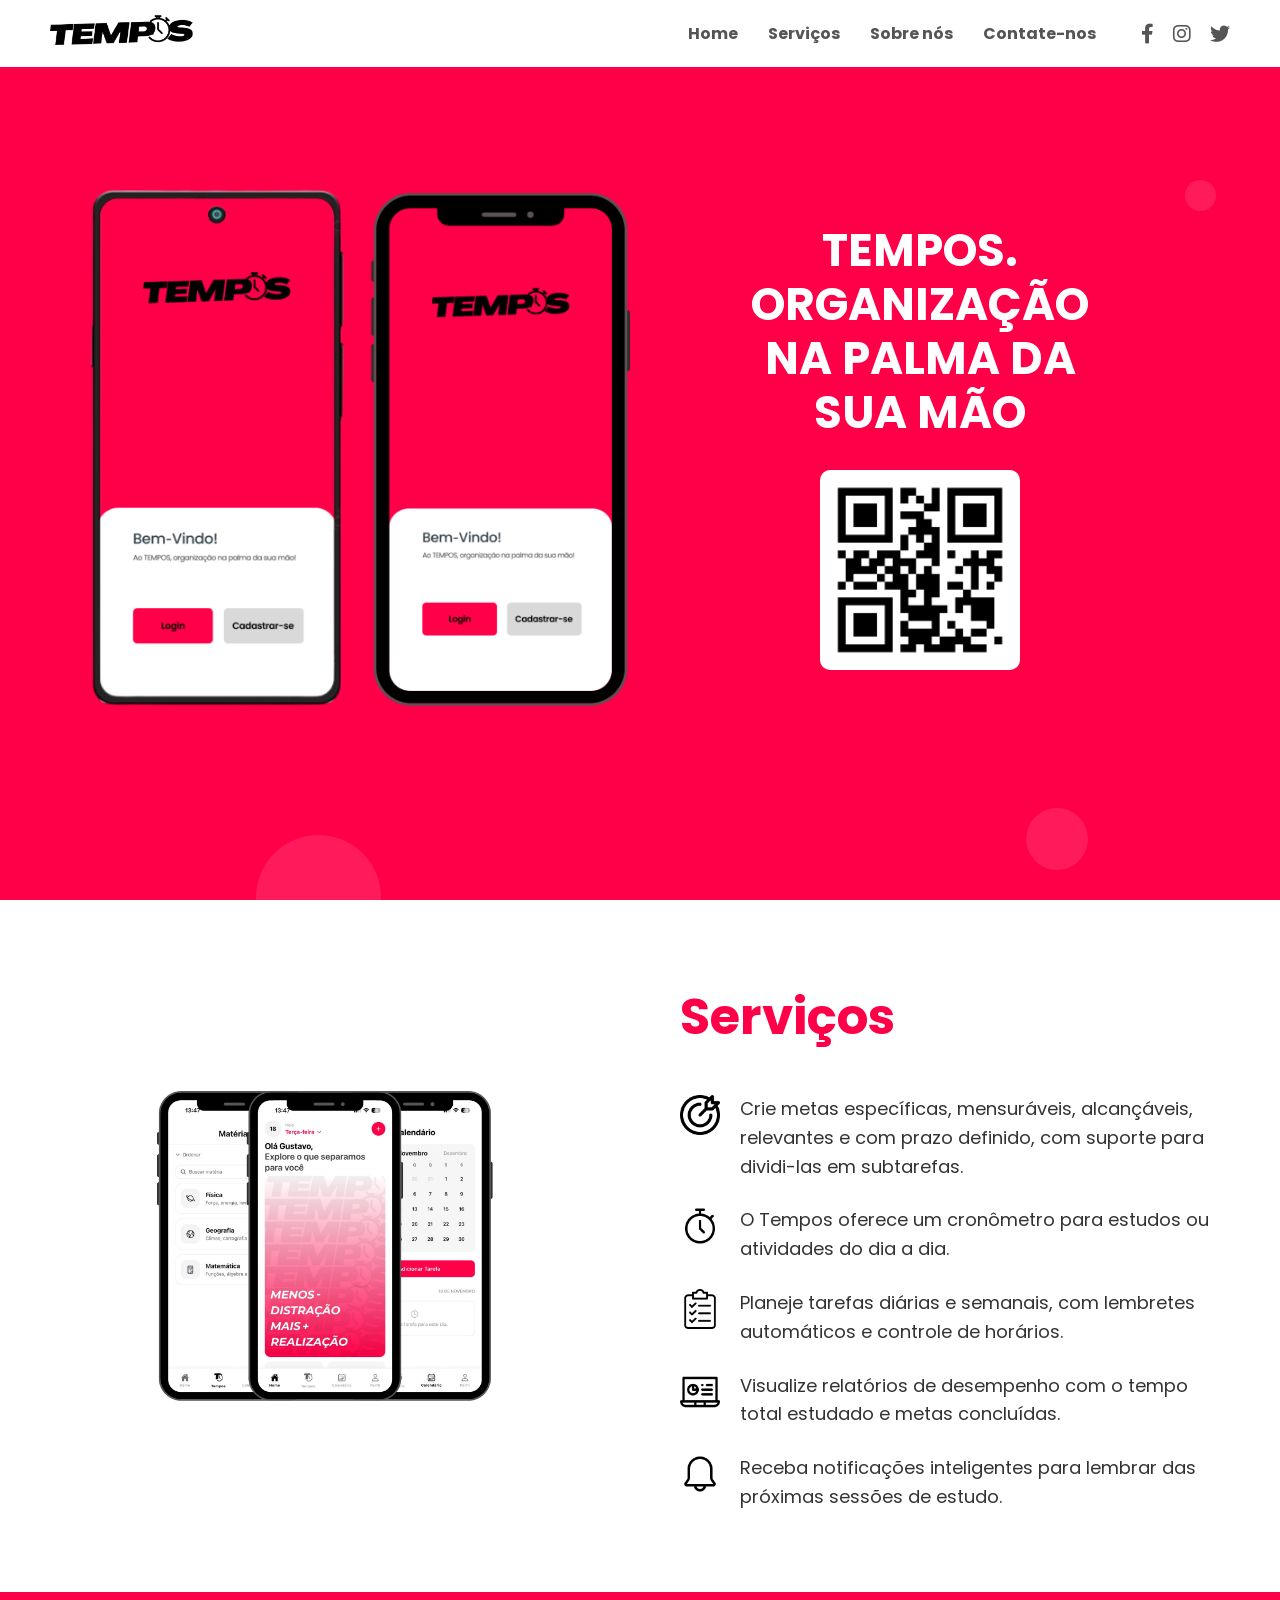
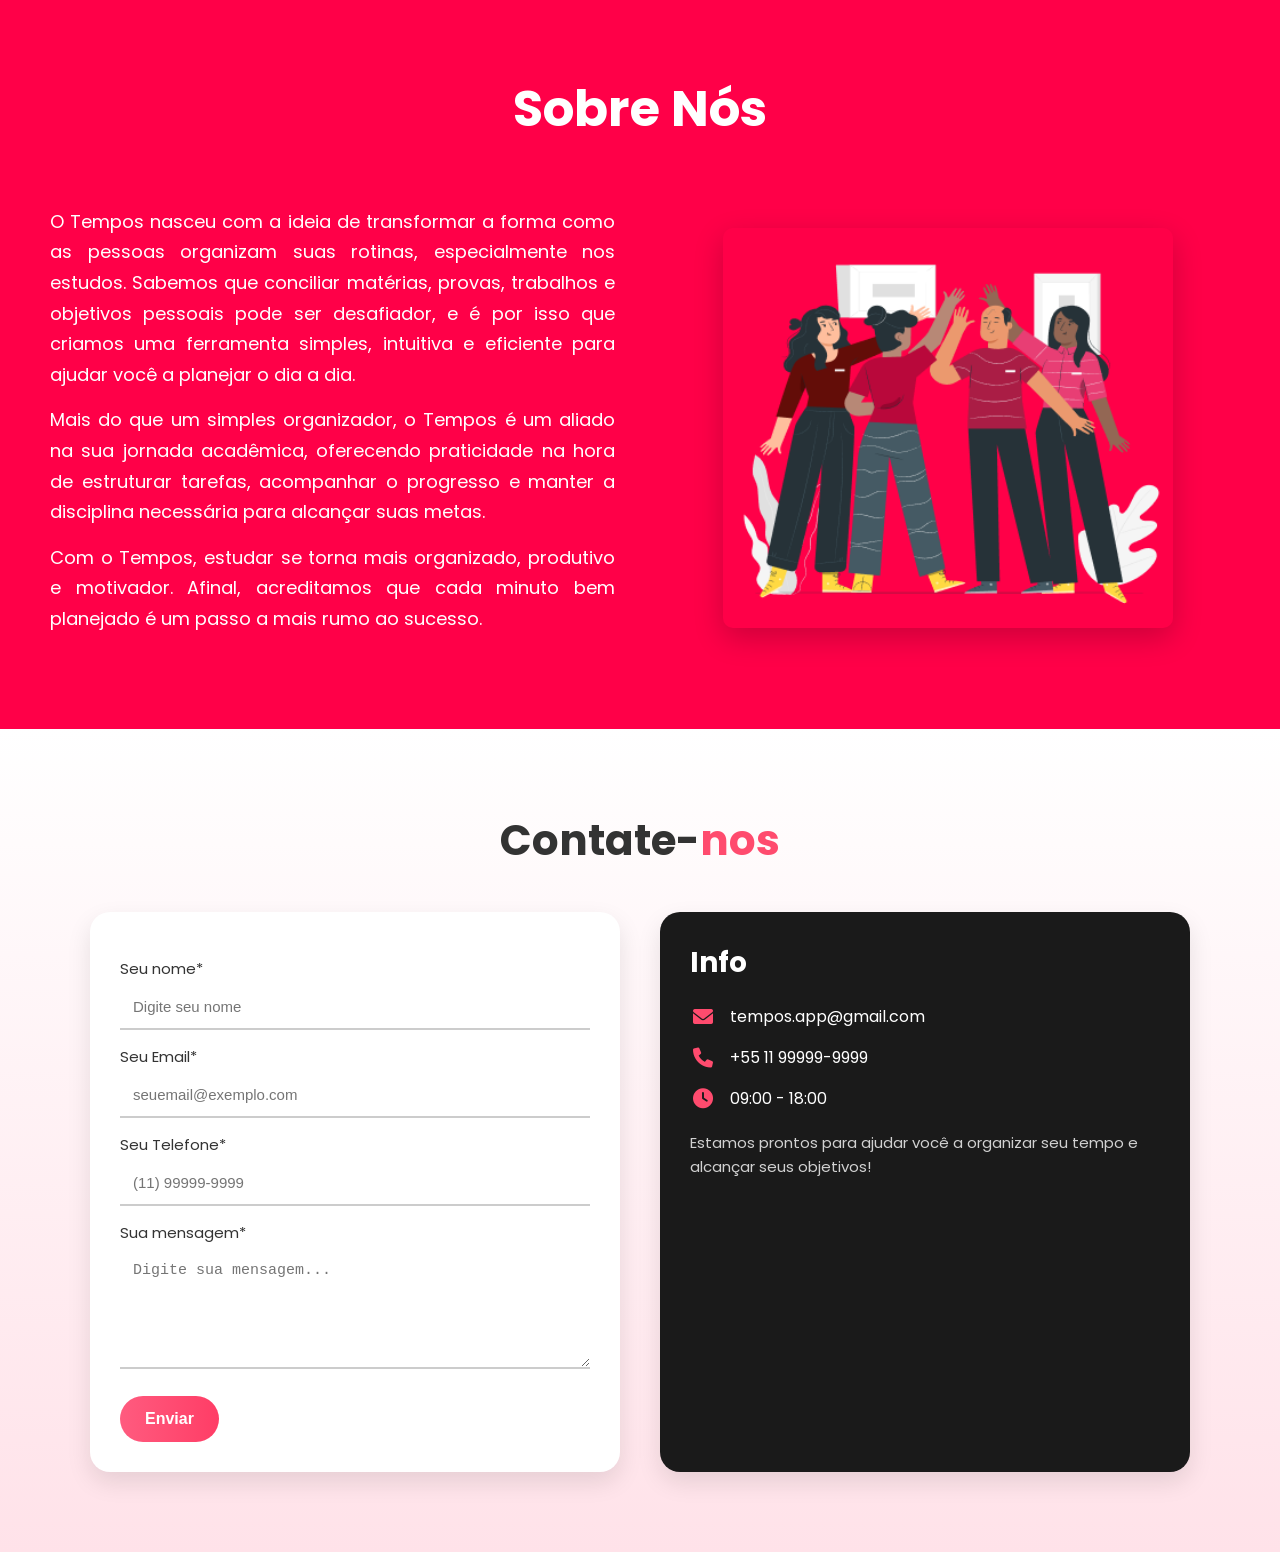
<file: index.html>
<!DOCTYPE html>
<html lang="pt-BR">

<head>
    <meta charset="UTF-8">
    <meta name="viewport" content="width=device-width, initial-scale=1.0">
    <title>Tempos - Organização na Palma da Sua Mão</title>
    <link rel="icon" href="img/tempos-logo.jpg" type="image/png">
    <link rel="stylesheet" href="style.css">
    <link rel="preconnect" href="https://fonts.googleapis.com">
    <link rel="preconnect" href="https://fonts.gstatic.com" crossorigin>
    <link href="https://fonts.googleapis.com/css2?family=Poppins:wght@400;700&display=swap" rel="stylesheet">
    <link rel="stylesheet" href="https://cdnjs.cloudflare.com/ajax/libs/font-awesome/6.0.0-beta3/css/all.min.css">
</head>

<body>
    <header class="header">
        <div class="logo">
            <img src="img/logo-removeBG-copia.png" alt="Logo Tempos">
        </div>
        <nav class="nav">
            <ul class="nav-menu">
                <li class="nav-item"><a href="#home" class="nav-link">Home</a></li>
                <li class="nav-item"><a href="#servicos" class="nav-link">Serviços</a></li>
                <li class="nav-item"><a href="#sobre-nos" class="nav-link">Sobre nós</a></li>
                <li class="nav-item"><a href="#contate-nos" class="nav-link">Contate-nos</a></li>
            </ul>
            <div class="social-icons">
                <a href="#"><i class="fab fa-facebook-f"></i></a>
                <a href="#"><i class="fab fa-instagram"></i></a>
                <a href="#"><i class="fab fa-twitter"></i></a>
            </div>
        </nav>
        <div class="hamburger">
            <span class="bar"></span>
            <span class="bar"></span>
            <span class="bar"></span>
        </div>
    </header>

    <section id="home">
        <main class="main-content">
            <div class="phone-container">
                <img src="img/test.png" alt="Celular com o app Tempos" class="phone-image">
            </div>
            <div class="info-container">
                <div class="title-container">
                    <h1 class="title">
                        TEMPOS. <br>
                        ORGANIZAÇÃO <br>
                        NA PALMA DA <br>
                        SUA MÃO
                    </h1>
                </div>
                <div class="qr-code">
                    <img src="img/QR_Code_.png" alt="QR Code para download">
                </div>
            </div>
            <div class="circle circle-1"></div>
            <div class="circle circle-2"></div>
            <div class="circle circle-3"></div>
        </main>
    </section>

    <!-- SEÇÃO DE SERVIÇOS -->
    <section id="servicos">
        <main class="servicos-content">

            <div class="telas">
                <img src="img/celular.png" alt="Tela do aplicativo Tempos" class="telas-img">
            </div>

            <div class="servicos-texto">
                <h1 class="servicos-title">Serviços</h1>

                <div class="servicos-lista">
                    <div class="servico-item">
                        <img src="img/icones/alvo.png" alt="Metas">
                        <p>Crie metas específicas, mensuráveis, alcançáveis, relevantes e com prazo definido, com suporte para dividi-las em subtarefas.</p>
                    </div>

                    <div class="servico-item">
                        <img src="img/icones/cronometro.png" alt="Cronômetro">
                        <p>O Tempos oferece um cronômetro para estudos ou atividades do dia a dia.</p>
                    </div>

                    <div class="servico-item">
                        <img src="img/icones/tarefa.png" alt="Planejamento">
                        <p>Planeje tarefas diárias e semanais, com lembretes automáticos e controle de horários.</p>
                    </div>

                    <div class="servico-item">
                        <img src="img/icones/relatorio.png" alt="Relatórios">
                        <p>Visualize relatórios de desempenho com o tempo total estudado e metas concluídas.</p>
                    </div>

                    <div class="servico-item">
                        <img src="img/icones/notificação.png" alt="Notificações">
                        <p>Receba notificações inteligentes para lembrar das próximas sessões de estudo.</p>
                    </div>
                </div>
            </div>

        </main>
    </section>

    <!-- SOBRE NÓS -->
    <section id="sobre-nos">
    <main class="sobre-nos-container">
        <h1 class="sobre-nos-title">Sobre Nós</h1>

        <div class="sobre-nos-content">
            <div class="sobre-nos-texto">
                <p>
                    O Tempos nasceu com a ideia de transformar a forma como as pessoas organizam suas rotinas, especialmente nos estudos. Sabemos que conciliar matérias, provas, trabalhos e objetivos pessoais pode ser desafiador, e é por isso que criamos uma ferramenta simples, intuitiva e eficiente para ajudar você a planejar o dia a dia.
                </p>

                <p>
                    Mais do que um simples organizador, o Tempos é um aliado na sua jornada acadêmica, oferecendo praticidade na hora de estruturar tarefas, acompanhar o progresso e manter a disciplina necessária para alcançar suas metas.
                </p>

                <p>
                    Com o Tempos, estudar se torna mais organizado, produtivo e motivador. Afinal, acreditamos que cada minuto bem planejado é um passo a mais rumo ao sucesso.
                </p>
            </div>

            <div class="sobre-nos-image">
                <img src="img/team.png" alt="Equipe Tempos" class="team-image">
            </div>
        </div>
    </main>
</section>


    <!-- CONTATO -->
<section id="contate-nos">
    <div class="contato-container">

        <h1 class="titulo-contato">Contate-<span>nos</span></h1>

        <div class="contato-grid">

            <div class="form-card">
                <form action="https://formsquash.io/f/sSOqLGOXMqfCNv8lC6wa" 
                      method="POST" 
                      target="_blank">

                    <label>Seu nome*</label>
                    <input type="text" name="nome" placeholder="Digite seu nome" required>

                    <label>Seu Email*</label>
                    <input type="email" name="email" placeholder="seuemail@exemplo.com" required>

                    <label>Seu Telefone*</label>
                    <input type="text" name="telefone" placeholder="(11) 99999-9999" required>

                    <label>Sua mensagem*</label>
                    <textarea name="mensagem" placeholder="Digite sua mensagem..." required></textarea>

                    <button type="submit">Enviar</button>
                </form>
            </div>

            <div class="info-card">
                <h2>Info</h2>

                <div class="info-item">
                    <i class="fa-solid fa-envelope"></i>
                    <p>tempos.app@gmail.com</p>
                </div>

                <div class="info-item">
                    <i class="fa-solid fa-phone"></i>
                    <p>+55 11 99999-9999</p>
                </div>

                <div class="info-item">
                    <i class="fa-solid fa-clock"></i>
                    <p>09:00 - 18:00</p>
                </div>

                <p class="info-desc">
                    Estamos prontos para ajudar você a organizar seu tempo e alcançar seus objetivos!
                </p>
            </div>

        </div>
    </div>
</section>


    <!-- JS DO HEADER -->
        <script src="script.js"></script>
</body>
</html>

</body>
</html>
</file>
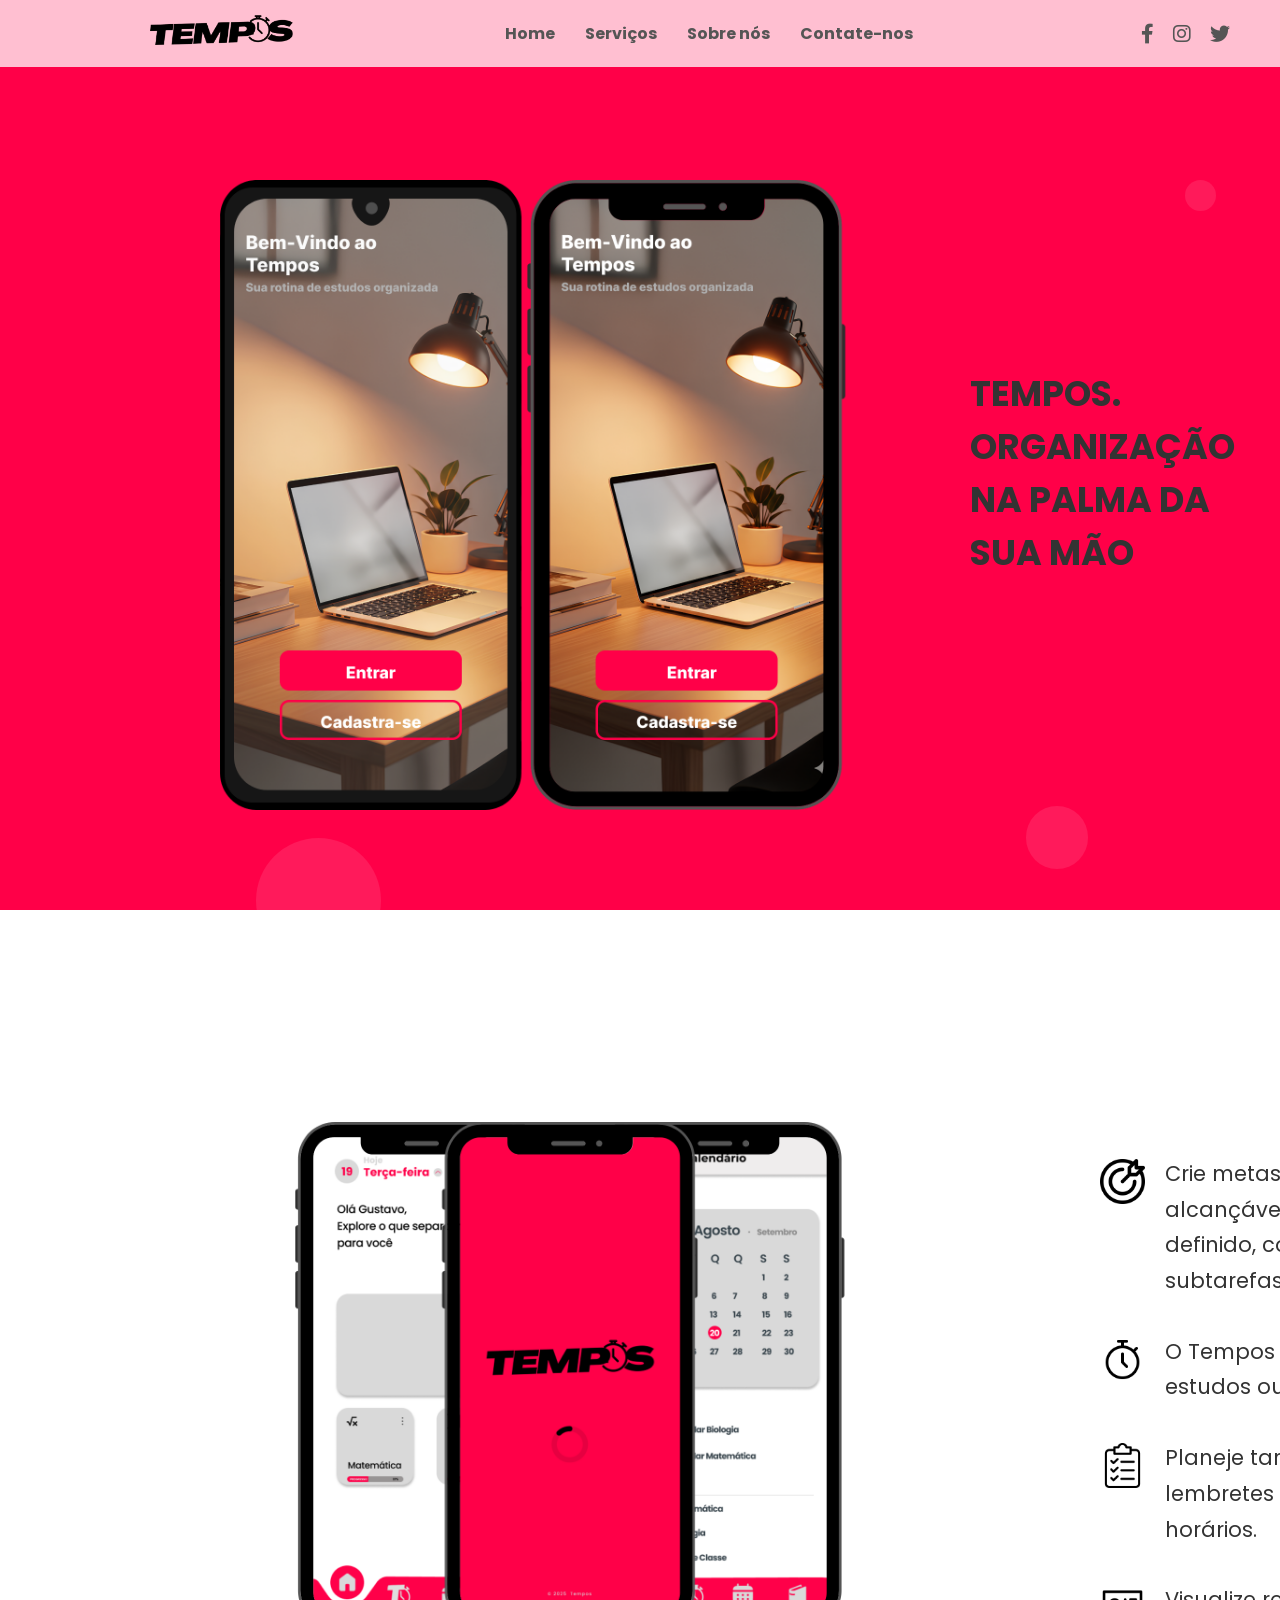
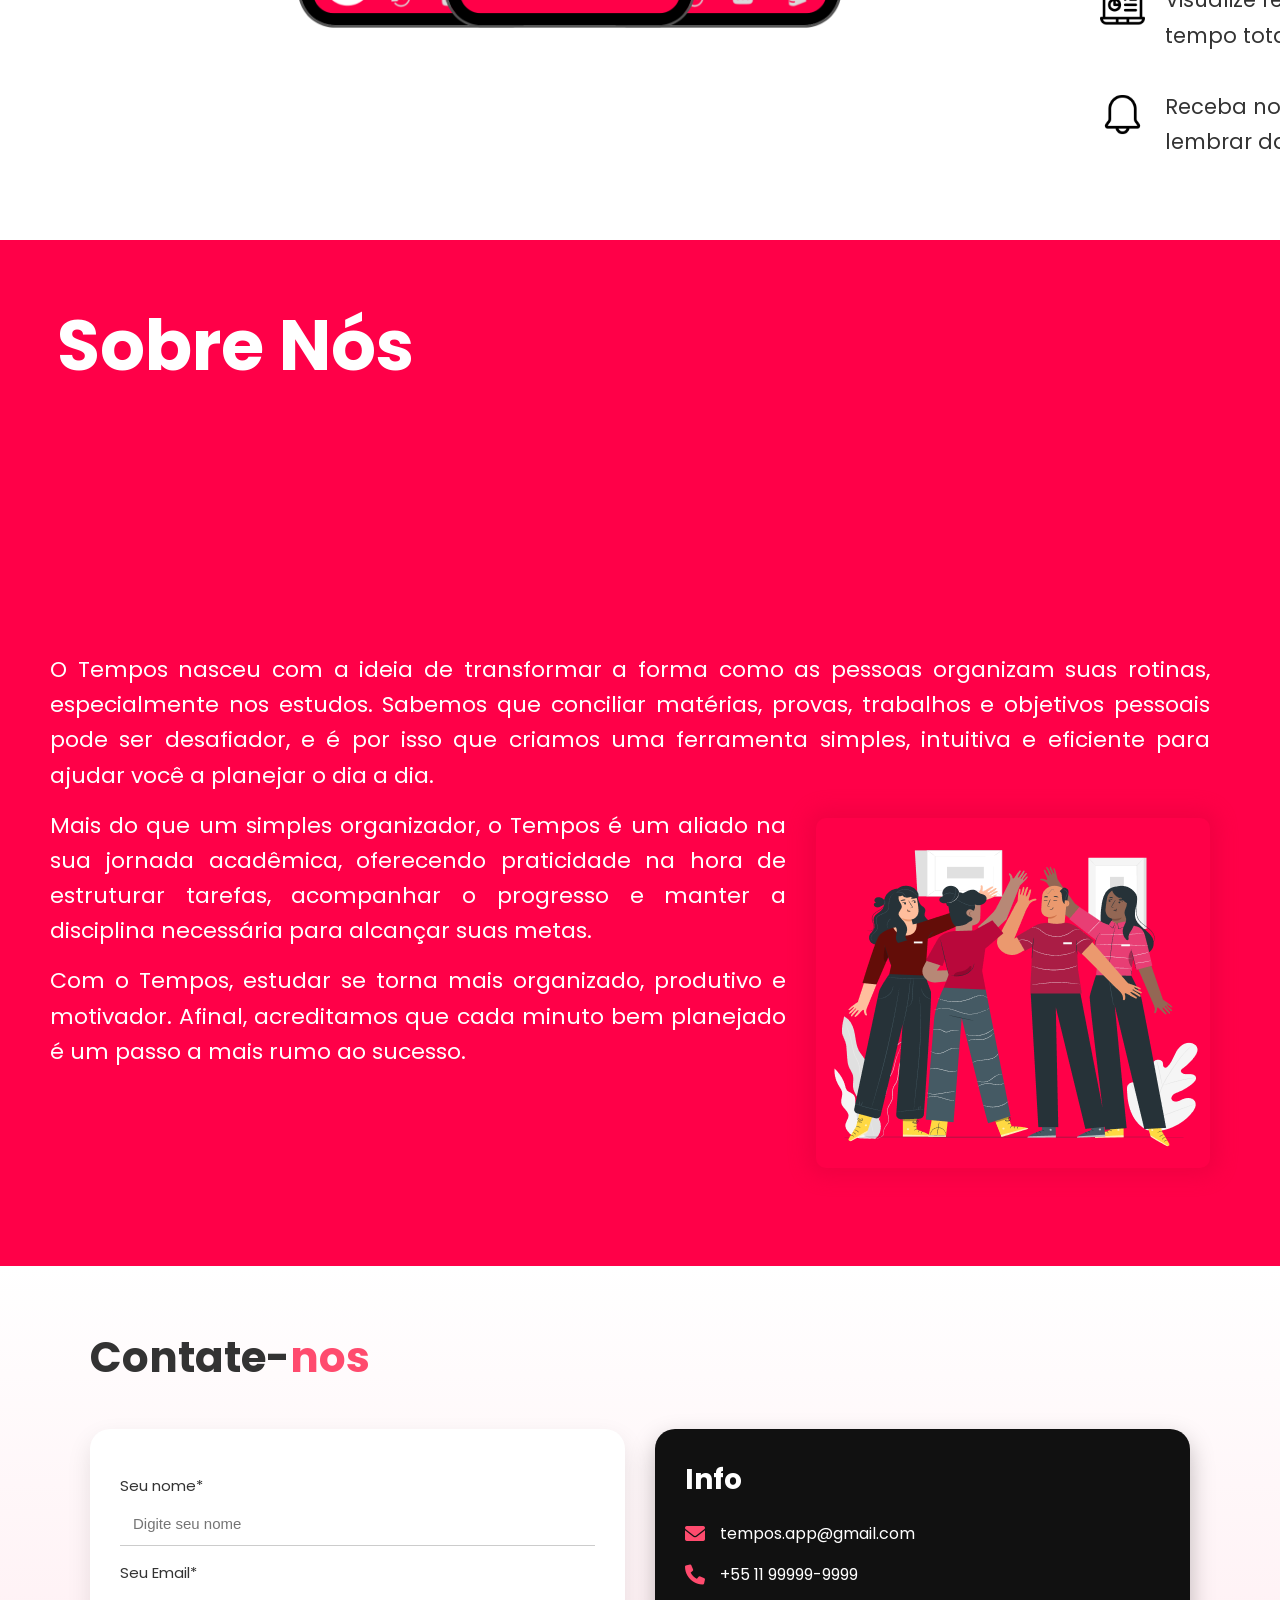
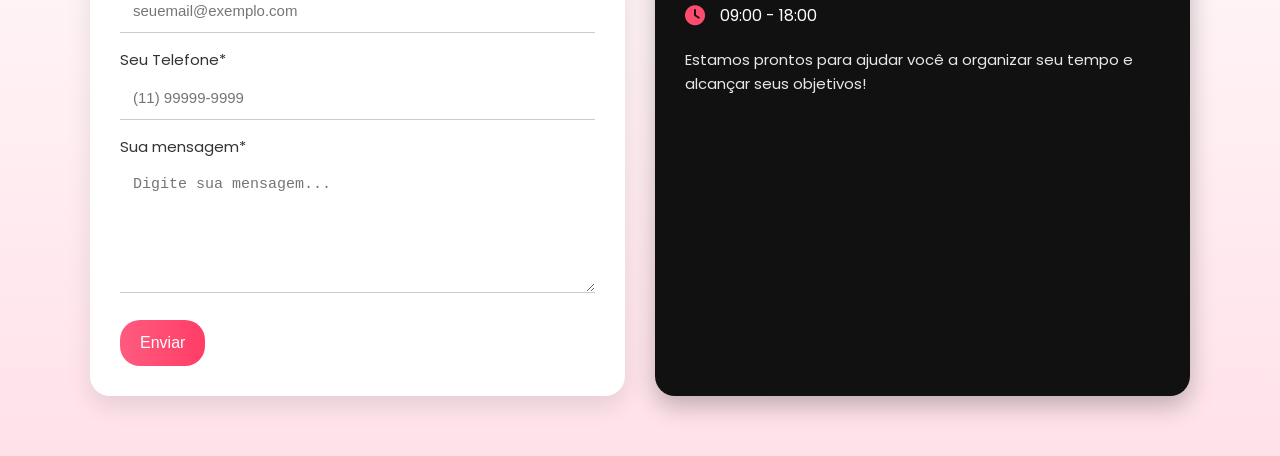
<file: TCC-2/index.html>
<!DOCTYPE html>
<html lang="pt-BR">

<head>
    <meta charset="UTF-8">
    <meta name="viewport" content="width=device-width, initial-scale=1.0">
    <title>Tempos - Organização na Palma da Sua Mão</title>
    <link rel="icon" href="img/tempos-logo.jpg" type="image/png">
    <link rel="stylesheet" href="style.css">
    <link rel="preconnect" href="https://fonts.googleapis.com">
    <link rel="preconnect" href="https://fonts.gstatic.com" crossorigin>
    <link href="https://fonts.googleapis.com/css2?family=Poppins:wght@400;700&display=swap" rel="stylesheet">
    <link rel="stylesheet" href="https://cdnjs.cloudflare.com/ajax/libs/font-awesome/6.0.0-beta3/css/all.min.css">
</head>

<body>
    <header class="header">
        <div class="logo">
            <img src="img/logo-removeBG-copia.png" alt="Logo Tempos">
        </div>
        <nav class="nav-menu">
            <ul>
                <li class="nav-item"><a href="#home" class="nav-link">Home</a></li>
                <li class="nav-item"><a href="#servicos" class="nav-link">Serviços</a></li>
                <li class="nav-item"><a href="#sobre-nos" class="nav-link">Sobre nós</a></li>
                <li class="nav-item"><a href="#contate-nos" class="nav-link">Contate-nos</a></li>
            </ul>
        </nav>
        <div class="social-icons">
            <a href="#"><i class="fab fa-facebook-f"></i></a>
            <a href="#"><i class="fab fa-instagram"></i></a>
            <a href="#"><i class="fab fa-twitter"></i></a>
        </div>
    </header>

    <section id="home">
        <main class="main-content">
            <div class="phone-container">
                <img src="img/celulares.png" alt="Celular com o app Tempos" class="phone-image">
            </div>
            <div class="info-container">
                <div class="title-container">
                    <h1 class="title">
                        TEMPOS. <br>
                        ORGANIZAÇÃO <br>
                        NA PALMA DA <br>
                        SUA MÃO
                    </h1>
                </div>
                <div class="qr-code">
                    <img src="img/QR_Code_.png" alt="QR Code para download">
                </div>
            </div>
            <div class="circle circle-1"></div>
            <div class="circle circle-2"></div>
            <div class="circle circle-3"></div>
        </main>
    </section>

    <!-- SEÇÃO DE SERVIÇOS -->
    <section id="servicos">
        <main class="servicos-content">

            <div class="telas">
                <img src="img/celular.png" alt="Tela do aplicativo Tempos" class="telas-img">
            </div>

            <div class="servicos-texto">
                <h1 class="servicos-title">Serviços</h1>

                <div class="servicos-lista">
                    <div class="servico-item">
                        <img src="img/icones/alvo.png" alt="Metas">
                        <p>Crie metas específicas, mensuráveis, alcançáveis, relevantes e com prazo definido, com suporte para dividi-las em subtarefas.</p>
                    </div>

                    <div class="servico-item">
                        <img src="img/icones/cronometro.png" alt="Cronômetro">
                        <p>O Tempos oferece um cronômetro para estudos ou atividades do dia a dia.</p>
                    </div>

                    <div class="servico-item">
                        <img src="img/icones/tarefa.png" alt="Planejamento">
                        <p>Planeje tarefas diárias e semanais, com lembretes automáticos e controle de horários.</p>
                    </div>

                    <div class="servico-item">
                        <img src="img/icones/relatorio.png" alt="Relatórios">
                        <p>Visualize relatórios de desempenho com o tempo total estudado e metas concluídas.</p>
                    </div>

                    <div class="servico-item">
                        <img src="img/icones/notificação.png" alt="Notificações">
                        <p>Receba notificações inteligentes para lembrar das próximas sessões de estudo.</p>
                    </div>
                </div>
            </div>

        </main>
    </section>

    <!-- SOBRE NÓS -->
    <section id="sobre-nos">
        <main>
            <div class="sobre-nos">
                <div class="sobre-nos-content">
                    <h1>Sobre Nós</h1>
                    <p>
                        O Tempos nasceu com a ideia de transformar a forma como as pessoas organizam suas rotinas, especialmente nos estudos. Sabemos que conciliar matérias, provas, trabalhos e objetivos pessoais pode ser desafiador, e é por isso que criamos uma ferramenta simples, intuitiva e eficiente para ajudar você a planejar o dia a dia.
                    </p>

                    <div class="imagem-central">
                        <img src="img/team.png" alt="Equipe Tempos">
                    </div>

                    <p>
                        Mais do que um simples organizador, o Tempos é um aliado na sua jornada acadêmica, oferecendo praticidade na hora de estruturar tarefas, acompanhar o progresso e manter a disciplina necessária para alcançar suas metas.
                    </p>

                    <p>
                        Com o Tempos, estudar se torna mais organizado, produtivo e motivador. Afinal, acreditamos que cada minuto bem planejado é um passo a mais rumo ao sucesso.
                    </p>
                </div>
            </div>
        </main>
    </section>

    <!-- CONTATO -->
<section id="contate-nos">
    <div class="contato-container">

        <h1 class="titulo-contato">Contate-<span>nos</span></h1>

        <div class="contato-grid">

            <div class="form-card">
                <form action="https://formsquash.io/f/sSOqLGOXMqfCNv8lC6wa" 
                      method="POST" 
                      target="_blank">

                    <label>Seu nome*</label>
                    <input type="text" name="nome" placeholder="Digite seu nome" required>

                    <label>Seu Email*</label>
                    <input type="email" name="email" placeholder="seuemail@exemplo.com" required>

                    <label>Seu Telefone*</label>
                    <input type="text" name="telefone" placeholder="(11) 99999-9999" required>

                    <label>Sua mensagem*</label>
                    <textarea name="mensagem" placeholder="Digite sua mensagem..." required></textarea>

                    <button type="submit">Enviar</button>
                </form>
            </div>

            <div class="info-card">
                <h2>Info</h2>

                <div class="info-item">
                    <i class="fa-solid fa-envelope"></i>
                    <p>tempos.app@gmail.com</p>
                </div>

                <div class="info-item">
                    <i class="fa-solid fa-phone"></i>
                    <p>+55 11 99999-9999</p>
                </div>

                <div class="info-item">
                    <i class="fa-solid fa-clock"></i>
                    <p>09:00 - 18:00</p>
                </div>

                <p class="info-desc">
                    Estamos prontos para ajudar você a organizar seu tempo e alcançar seus objetivos!
                </p>
            </div>

        </div>
    </div>
</section>


    <!-- JS DO HEADER -->
    <script>
        let lastScroll = 0;
        const header = document.querySelector(".header");

        window.addEventListener("scroll", () => {
            const currentScroll = window.pageYOffset;

            if (currentScroll > lastScroll) {
                header.style.transform = "translateY(-100%)";
            } else {
                header.style.transform = "translateY(0)";
                header.classList.add("header-translucido");
            }

            lastScroll = currentScroll <= 0 ? 0 : currentScroll;
        });
    </script>

</body>
</html>
</file>
<file: style.css>
/* ================= GLOBAL ================= */

@import url('https://fonts.googleapis.com/css2?family=Poppins:wght@400;700&display=swap');

* {
  margin: 0;
  padding: 0;
  box-sizing: border-box;
}

html {
  font-size: 62.5%;
  scroll-behavior: smooth;
}

body {
  font-family: 'Poppins', sans-serif;
  color: #333;
  background-color: #FF0048;
  font-size: 1.6rem;
}

/* ================= HEADER ================= */
.header {
  position: fixed;
  top: 0;
  left: 0;
  width: 100%;
  z-index: 100;
  display: flex;
  justify-content: space-between;
  align-items: center;
  padding: 1.5rem 5rem;
  background-color: #ffffff;
  transition: transform 0.3s ease, background-color 0.3s ease;
}

.header-translucido {
  background-color: rgba(255, 255, 255, 0.85);
  backdrop-filter: blur(10px);
}

.logo img {
  height: 3rem;
}

.nav {
  display: flex;
  align-items: center;
  gap: 3rem;
}

.nav-menu {
  list-style: none;
  display: flex;
  align-items: center;
  gap: 3rem;
}

.nav-link {
  text-decoration: none;
  color: #555;
  font-weight: 700;
  padding: 1rem 0;
  position: relative;
  transition: color 0.3s;
}

.nav-link::after {
  content: "";
  position: absolute;
  bottom: 0;
  left: 0;
  width: 0;
  height: 0.3rem;
  background-color: #FF0048;
  transition: width 0.3s ease;
}

.nav-link:hover {
  color: #FF0048;
}

.nav-link:hover::after {
  width: 100%;
}

.social-icons a {
  font-size: 2rem;
  color: #555;
  margin-left: 1.5rem;
  transition: color 0.3s;
}

.social-icons a:hover {
  color: #FF0048;
}

.hamburger {
  display: none;
  cursor: pointer;
}

.bar {
  display: block;
  width: 25px;
  height: 3px;
  margin: 5px auto;
  transition: all 0.3s ease-in-out;
  background-color: #333;
}

/* ================= HOME ================= */
#home {
  height: 100vh;
  background-color: #FF0048;
  overflow: hidden;
  position: relative;
}

.main-content {
  display: flex;
  align-items: center;
  justify-content: center;
  height: 100%;
  padding: 0 5rem;
  gap: 2rem;
  max-width: 1200px;
  margin: 0 auto;
}

.phone-container {
  flex: 1;
  display: flex;
  justify-content: center;
  align-items: center;
}

.phone-container img {
  max-width: 100%;
  height: auto;
  max-height: 80vh;
  object-fit: contain;
}

.info-container {
  flex: 1;
  display: flex;
  flex-direction: column;
  align-items: center;
  justify-content: center;
  gap: 3rem;
  color: #fff;
  text-align: center;
}

.title {
  font-size: clamp(2.5rem, 5vw, 4.5rem);
  font-weight: 700;
  line-height: 1.2;
}

.qr-code img {
  height: clamp(15rem, 20vw, 20rem);
  width: clamp(15rem, 20vw, 20rem);
  background-color: #ffffff;
  padding: 1rem;
  border-radius: 1rem;
}

/* Círculos decorativos */
.circle {
  position: absolute;
  background-color: rgba(255, 255, 255, 0.1);
  border-radius: 50%;
  z-index: 1;
  pointer-events: none;
}

.circle-1 { width: 12.5rem; height: 12.5rem; bottom: -6rem; left: 20%; }
.circle-2 { width: 6.25rem; height: 6.25rem; bottom: 3rem; right: 15%; }
.circle-3 { width: 3.125rem; height: 3.125rem; top: 20%; right: 5%; }

/* ================= SERVIÇOS ================= */
#servicos {
  background-color: #fff;
  padding: 8rem 5rem;
}

.servicos-content {
  display: flex;
  align-items: center;
  justify-content: center;
  gap: 8rem;
  max-width: 1200px;
  margin: 0 auto;
}

.telas {
  flex: 1;
  display: flex;
  justify-content: center;
  align-items: center;
}

.telas-img {
  width: 100%;
  max-width: 750px;
  height: auto;
  transition: transform 0.4s ease;
}

.telas-img:hover {
  transform: scale(1.05);
}

.servicos-texto {
  flex: 1;
}

.servicos-title {
  font-size: clamp(3.5rem, 6vw, 5rem);
  font-weight: 700;
  color: #FF0048;
  margin-bottom: 4rem;
  text-align: left;
}

.servicos-lista {
  display: flex;
  flex-direction: column;
  gap: 2.5rem;
}

.servico-item {
  display: flex;
  align-items: flex-start;
  gap: 2rem;
}

.servico-item img {
  width: 4rem;
  height: 4rem;
  flex-shrink: 0;
}

.servico-item p {
  font-size: 1.8rem;
  color: #333;
  line-height: 1.6;
}

/* ================= SOBRE NÓS ================= */
#sobre-nos {
  background-color: #FF0048;
  padding: 8rem 5rem;
  color: #fff;
}

.sobre-nos-container {
  display: flex;
  flex-direction: column;
  align-items: center;
  max-width: 1200px;
  margin: 0 auto;
  gap: 4rem;
}

.sobre-nos-title {
  font-size: clamp(3.5rem, 6vw, 5rem);
  font-weight: 700;
  text-align: center;
  margin-bottom: 2rem;
}

.sobre-nos-content {
  display: flex;
  align-items: center;
  justify-content: center;
  gap: 5rem;
}

.sobre-nos-texto {
  flex: 1;
  font-size: 1.8rem;
  line-height: 1.7;
  text-align: justify;
}

.sobre-nos-texto p {
  margin-bottom: 1.5rem;
}

.sobre-nos-image {
  flex: 1;
  display: flex;
  justify-content: center;
  align-items: center;
}

.team-image {
  width: 100%;
  max-width: 450px;
  height: auto;
  border-radius: 1rem;
  box-shadow: 0 10px 30px rgba(0, 0, 0, 0.2);
}

/* ================= CONTATE-NOS ================= */
#contate-nos {
  padding: 8rem 5rem;
  background: linear-gradient(to bottom, #ffffff 0%, #ffe2e9 100%);
}

.contato-container {
  max-width: 1100px;
  margin: 0 auto;
}

.titulo-contato {
  font-size: clamp(3rem, 5vw, 4.2rem);
  font-weight: 700;
  margin-bottom: 4rem;
  text-align: center;
}

.titulo-contato span {
  color: #ff4b6e;
}

.contato-grid {
  display: grid;
  grid-template-columns: 1fr 1fr;
  gap: 4rem;
}

.form-card, .info-card {
  background: #fff;
  padding: 3rem;
  border-radius: 2rem;
  box-shadow: 0 1rem 2.5rem rgba(0, 0, 0, 0.1);
}

.form-card label {
  font-size: 1.5rem;
  margin-top: 1.5rem;
  display: block;
}

.form-card input,
.form-card textarea {
  width: 100%;
  padding: 1.3rem;
  margin-top: 0.5rem;
  font-size: 1.5rem;
  border: none;
  border-bottom: 2px solid #ccc;
  outline: none;
  transition: border-color 0.3s ease;
  background-color: transparent;
}

.form-card input:focus,
.form-card textarea:focus {
  border-color: #ff5b7f;
}

.form-card textarea {
  min-height: 120px;
  resize: vertical;
}

.form-card button {
  background: linear-gradient(90deg, #ff5b7f, #ff3d66);
  border: none;
  padding: 1.4rem 2.5rem;
  color: #fff;
  border-radius: 5rem;
  cursor: pointer;
  font-size: 1.6rem;
  font-weight: 700;
  margin-top: 2rem;
  transition: transform 0.3s ease, box-shadow 0.3s;
}

.form-card button:hover {
  transform: translateY(-3px);
  box-shadow: 0 5px 15px rgba(255, 61, 102, 0.4);
}

.info-card {
  background: #1a1a1a;
  color: #fff;
}

.info-card h2 {
  font-size: 2.8rem;
  margin-bottom: 2rem;
}

.info-item {
  display: flex;
  align-items: center;
  gap: 1.5rem;
  margin-bottom: 1.6rem;
  font-size: 1.6rem;
}

.info-item i {
  font-size: 2rem;
  color: #ff4b6e;
  width: 25px;
  text-align: center;
}

.info-desc {
  margin-top: 2rem;
  font-size: 1.5rem;
  line-height: 1.6;
  opacity: 0.8;
}

/* ================= MEDIA QUERIES ================= */

/* --- TABLET (<= 1024px) --- */
@media (max-width: 1024px) {
  .header { padding: 1.5rem 3rem; }
  .main-content { padding: 0 3rem; }
  #servicos, #sobre-nos, #contate-nos { padding: 6rem 3rem; }

  .servicos-content {
    flex-direction: column;
    gap: 5rem;
    text-align: center;
  }
  .servicos-title { text-align: center; }

  .sobre-nos-content {
    flex-direction: column-reverse;
    text-align: center;
  }
  .sobre-nos-texto {
    text-align: center;
  }
}

/* --- MOBILE (<= 768px) --- */
@media (max-width: 768px) {
  .header { padding: 1.5rem 2rem; }
  .logo img { height: 2.5rem; }

  .nav {
    position: fixed;
    left: -100%;
    top: 6rem; /* Altura do header */
    flex-direction: column;
    background-color: #fff;
    width: 100%;
    height: calc(100vh - 6rem);
    text-align: center;
    transition: 0.3s;
    gap: 2rem;
    justify-content: center;
    padding-bottom: 10rem; /* Espaço para ícones sociais */
  }

  .nav.active {
    left: 0;
  }

  .nav-menu {
    flex-direction: column;
    gap: 2rem;
  }

  .nav-item {
    margin: 1.5rem 0;
  }

  .nav-link {
    font-size: 2rem;
  }

  .social-icons {
    margin-top: 2rem;
  }
  .social-icons a {
    margin: 0 1rem;
    font-size: 2.5rem;
  }

  .hamburger {
    display: block;
  }

  .hamburger.active .bar:nth-child(2) {
    opacity: 0;
  }

  .hamburger.active .bar:nth-child(1) {
    transform: translateY(8px) rotate(45deg);
  }

  .hamburger.active .bar:nth-child(3) {
    transform: translateY(-8px) rotate(-45deg);
  }

  .main-content {
    flex-direction: column-reverse;
    text-align: center;
    gap: 1rem;
    padding-top: 8rem; /* Espaço para header */
  }

  .info-container {
    gap: 2rem;
  }

  .phone-container img {
    max-height: 45vh;
  }

  #servicos, #sobre-nos, #contate-nos { padding: 6rem 2rem; }

  .servicos-content { gap: 4rem; }
  .telas-img { max-width: 80%; }
  .servico-item {
    flex-direction: column;
    align-items: center;
    text-align: center;
  }

  .sobre-nos-content { gap: 3rem; }
  .sobre-nos-texto { font-size: 1.6rem; }

  .contato-grid {
    grid-template-columns: 1fr;
    gap: 3rem;
  }
}

/* --- MOBILE PEQUENO (<= 480px) --- */
@media (max-width: 480px) {
  .header { padding: 1rem 1.5rem; }
  .main-content { padding: 0 1.5rem; }
  #servicos, #sobre-nos, #contate-nos { padding: 5rem 1.5rem; }

  .title {
    font-size: 2.4rem;
  }

  .servico-item p,
  .sobre-nos-texto {
    font-size: 1.5rem;
  }
}
/* Esconde o QR Code no celular */
@media (max-width: 768px) {
    .qr-code {
        display: none;
    }
}
</file>
<file: TCC-2/style.css>
/* ================= GLOBAL ================= */
@import url('https://fonts.googleapis.com/css2?family=Poppins:wght@400;700&display=swap');

* {
  margin: 0;
  padding: 0;
  box-sizing: border-box;
}

html {
  font-size: 62.5%;
}

body {
  font-family: 'Poppins', sans-serif;
  color: #333;
  background-color: #FF0048;
  font-size: 1.6rem;
}

/* ================= HEADER ================= */
.header {
  position: fixed;
  top: 0;
  width: 100%;
  z-index: 9999;
  display: flex;
  justify-content: space-between;
  align-items: center;
  padding: 1.5rem 5rem;
  background-color: #ffffff;
  transition: transform 0.25s ease, background-color 0.3s ease;
}

.header-translucido {
  background-color: rgba(255, 255, 255, 0.75);
  backdrop-filter: blur(10px);
}

.logo img {
  height: 3rem;
  padding-left: 10rem;
}

.nav-menu ul {
  list-style: none;
  display: flex;
  gap: 3rem;
}

.nav-link {
  text-decoration: none;
  color: #555;
  font-weight: 700;
  padding: 1rem 0;
  position: relative;
}

.nav-link::after {
  content: "";
  position: absolute;
  bottom: 0;
  left: 0;
  width: 0;
  height: 0.3rem;
  background-color: #FF0048;
  transition: width 0.3s ease;
}

.nav-link:hover::after {
  width: 100%;
}

.social-icons a {
  font-size: 2rem;
  color: #555;
  margin-left: 1.5rem;
}

/* ================= HOME ================= */
.main-content {
  margin-top: 8rem; /* evita que home fique escondido atrás do header */
  display: flex;
  align-items: center;
  height: calc(100vh - 7rem);
  background-color: #FF0048;
  padding: 2rem;
  overflow: hidden;
}

/* resto igual... (vou manter tudo exatamente como o seu CSS atual abaixo) */

/* ================= SERVIÇOS ================= */
.phone-container {
  flex: 1;
  display: flex;
  justify-content: center;
  align-items: center;
}

.phone-container img {
  max-width: 90rem;
  height: auto;
  padding-left: 200px;
  object-fit: contain;
}

.info-container {
  flex: 1;
  display: flex;
  flex-direction: row;
  justify-content: space-between;
  align-items: center;
  gap: 3rem;
}

.title {
  font-size: 35px;
}

.download-section {
  display: flex;
  flex-direction: column;
  gap: 1rem;
  margin-bottom: 2rem;
}

.download-link img {
  height: 5rem;
}

.qr-code img {
  height: 25rem;
  width: 25rem;
  background-color: transparent;
  padding: 0.5rem;
  border-radius: 0.5rem;
  margin-right: 400px;
}

/* Círculos decorativos */
.circle {
  position: absolute;
  background-color: rgba(255, 255, 255, 0.1);
  border-radius: 50%;
  z-index: 1;
}

.circle-1 {
  width: 12.5rem;
  height: 12.5rem;
  bottom: -6.25rem;
  left: 20%;
}

.circle-2 {
  width: 6.25rem;
  height: 6.25rem;
  bottom: 3.125rem;
  right: 15%;
}

.circle-3 {
  width: 3.125rem;
  height: 3.125rem;
  top: 20%;
  right: 5%;
}

/* ================= SERVIÇOS ================= */
.servicos-content {
  background-color: #fff;
  min-height: 100vh;
  display: flex;
  justify-content: flex-end; /* conteúdo à direita */
  align-items: center;
  padding: 6rem 12rem;
}

.servicos-texto {
  max-width: 750px;
}

.servicos-title {
  font-size: 7rem;
  font-weight: 700;
  color: #FF0048;
  margin-bottom: 10rem;
  text-align: left;
  margin-left: 250px;
}

.servicos-lista {
  display: flex;
  flex-direction: column;
  gap: 3.5rem;
}

.servico-item {
  display: flex;
  align-items: flex-start;
  gap: 2rem;
}

.servico-item img {
  width: 4.5rem;
  height: 4.5rem;
  flex-shrink: 0;
  margin-top: 0.3rem;
}

.servico-item p {
  font-size: 2.1rem;
  color: #333;
  line-height: 1.7;
  max-width: 600px;
}

/* === IMAGEM AO LADO ESQUERDO NA SEÇÃO SERVIÇOS === */
.servicos-content {
  background-color: #fff;
  min-height: 100vh;
  display: flex;
  align-items: center;
  justify-content: space-between;
  gap: 8rem;
  padding: 8rem 12rem;
}

.telas {
  flex: 1;
  display: flex;
  justify-content: center;
  align-items: center;
}

.telas-img {
  width: 900px;
  max-width: none; /* remove o limite de tamanho */
  height: auto;
  border-radius: 1.5rem;
  box-shadow: 0 0 40px rgba(0, 0, 0, 0);
  transition: transform 0.4s ease;
}


.telas-img:hover {
  transform: scale(1.05); /* leve zoom ao passar o mouse */
}

.servicos-texto {
  flex: 1;
  display: flex;
  flex-direction: column;
  justify-content: center;
}

.servicos-title {
  font-size: 7rem;
  font-weight: 700;
  color: #FF0048;
  margin-bottom: 6rem;
  text-align: left;
}

/* === RESPONSIVO === */
@media (max-width: 1024px) {
  .servicos-content {
    flex-direction: column;
    padding: 6rem 3rem;
    gap: 5rem;
    text-align: center;
  }

  .telas-img {
    max-width: 90%;
  }

  .servicos-title {
    font-size: 5rem;
  }
}


/* ===== RESPONSIVO ===== */
@media (max-width: 1024px) {
  .servicos-content {
    justify-content: center;
    padding: 5rem 6rem;
  }

  .servicos-title {
    font-size: 5rem;
    text-align: center;
  }

  .servico-item img {
    width: 3.5rem;
    height: 3.5rem;
  }

  .servico-item p {
    font-size: 1.9rem;
  }
}

@media (max-width: 768px) {
  .servicos-content {
    padding: 3rem 2rem;
  }

  .servicos-title {
    font-size: 4rem;
  }

  .servico-item {
    gap: 1.5rem;
  }

  .servico-item img {
    width: 3rem;
    height: 3rem;
  }

  .servico-item p {
    font-size: 1.7rem;
  }
}



/* ================= SOBRE NÓS ================= */
.sobre-nos {
  background-color: #FF0048;
  min-height: 100vh;
  display: flex;
  align-items: center;
  padding: 5rem;
  flex-direction: row;
  gap: 3rem;
}

.sobre-nos h1 {
  font-size: 70px;
  color: #ffffff;
  text-align: center;
  padding-bottom: 250px;
  margin-right: 790px;
}

.sobre-nos-content {
  flex: 1;
  font-size: 1.8rem;
  color: #ffffff;
  line-height: 1.6;
  text-align: justify;
  padding-right: 2rem;
  padding-bottom: 2rem;
}

.sobre-nos-content p {
  margin-bottom: 1.5rem;
  font-size: 2.2rem;
}

.sobre-nos-image {
  flex: 0 0 auto;
  display: flex;
  justify-content: center;
  align-items: center;
}

.team-image {
  width: 550px;
  height: 550px;
  object-fit: cover;
  border-radius: 1rem;
}

.imagem-central {
  float: right;
  margin-left: 3rem;
  margin-bottom: 2rem;
  margin-top: 1rem;
  max-width: 50%;
  text-align: center;
  shape-outside: margin-box;
}

.imagem-central img {
  width: 100%;
  height: auto;
  border-radius: 1rem;
  box-shadow: 0 0 20px 8px rgba(204, 0, 54, 0.3);
}

.imagem-central img {
  width: 100%;
  height: auto;
  border-radius: 1rem;
  box-shadow: 0 0 20px 8px rgba(204, 0, 54, 0.3);
}



/* ================= CONTATE-NOS ================= */

/* Fundo */
#contate-nos {
  padding: 6rem 2rem;
  background: linear-gradient(to bottom,#ffffff 0%, #ffe2e9 100%);
}

/* Container central */
.contato-container {
  max-width: 1100px;
  margin: 0 auto;
}

/* Título */
.titulo-contato {
  font-size: 4.2rem;
  font-weight: 700;
  margin-bottom: 4rem;
}

.titulo-contato span {
  color: #ff4b6e;
}

/* Grid principal */
.contato-grid {
  display: grid;
  grid-template-columns: 1fr 1fr;
  gap: 3rem;
}

/* Card do formulário */
.form-card {
  background: #fff;
  padding: 3rem;
  border-radius: 2rem;
  box-shadow: 0 1rem 2.5rem rgba(0,0,0,0.1);
}

.form-card label {
  font-size: 1.5rem;
  margin-top: 1.5rem;
  display: block;
}

.form-card input,
.form-card textarea {
  width: 100%;
  padding: 1.3rem;
  margin-top: 0.5rem;
  font-size: 1.5rem;
  border: none;
  border-bottom: 1px solid #ccc;
  outline: none;
  transition: .3s ease;
}

.form-card input:focus,
.form-card textarea:focus {
  border-color: #ff5b7f;
}

.form-card textarea {
  min-height: 130px;
}

/* Botão */
.form-card button {
  background: linear-gradient(90deg, #ff5b7f, #ff3d66);
  border: none;
  padding: 1.4rem 2rem;
  color: #fff;
  border-radius: 2rem;
  cursor: pointer;
  font-size: 1.6rem;
  margin-top: 2rem;
  transition: .3s ease;
}

.form-card button:hover {
  transform: translateY(-2px);
  opacity: 0.9;
}

/* Card de informações */
.info-card {
  background: #111;
  padding: 3rem;
  border-radius: 2rem;
  color: #fff;
  box-shadow: 0 1rem 2.5rem rgba(0,0,0,0.25);
}

.info-card h2 {
  font-size: 2.8rem;
  margin-bottom: 2rem;
}

/* Itens */
.info-item {
  display: flex;
  align-items: center;
  gap: 1.5rem;
  margin-bottom: 1.6rem;
  font-size: 1.6rem;
}

.info-item i {
  font-size: 2rem;
  color: #ff4b6e;
}

.info-desc {
  margin-top: 2rem;
  font-size: 1.5rem;
  line-height: 1.6;
  opacity: .9;
}

/* Responsivo */
@media(max-width: 850px) {
  .contato-grid {
    grid-template-columns: 1fr;
  }

  .titulo-contato {
    text-align: center;
    font-size: 3.4rem;
  }
}


/* ================= RESPONSIVIDADE ================= */

/* --- Header - max-width: 767px --- */
@media (max-width: 767px) {
  .header {
    flex-direction: column;
    padding: 2rem;
    text-align: center;
  }

  .nav-menu ul {
    flex-direction: column;
    gap: 1.5rem;
    margin-top: 1.5rem;
  }

  .social-icons {
    margin-top: 1.5rem;
  }
}

/* --- Home - min-width: 768px --- */
@media (min-width: 768px) {
  .main-content {
    flex-direction: row;
    text-align: left;
  }

  .info-container {
    padding-left: 5rem;
    align-items: flex-start;
  }

  .download-section {
    flex-direction: row;
    gap: 2rem;
  }
}

/* --- Home - max-width: 767px --- */
@media (max-width: 767px) {
  .info-container {
    flex-direction: column;
    gap: 2rem;
  }

  .title-container {
    text-align: center;
  }
}

/* --- Sobre Nós - max-width: 768px --- */
@media (max-width: 768px) {
  .sobre-nos {
    flex-direction: column;
    padding: 3rem 2rem;
  }

  .sobre-nos h1 {
    font-size: 60px;
  }

  .sobre-nos-content {
    padding-right: 0;
  }

  .sobre-nos-content p {
    font-size: 1.6rem;
  }

  .imagem-central {
    max-width: 80%;
    margin: 2rem auto;
  }

  .team-image {
    width: 300px;
    height: 300px;
    border-radius: 50%;
  }
}
</file>
